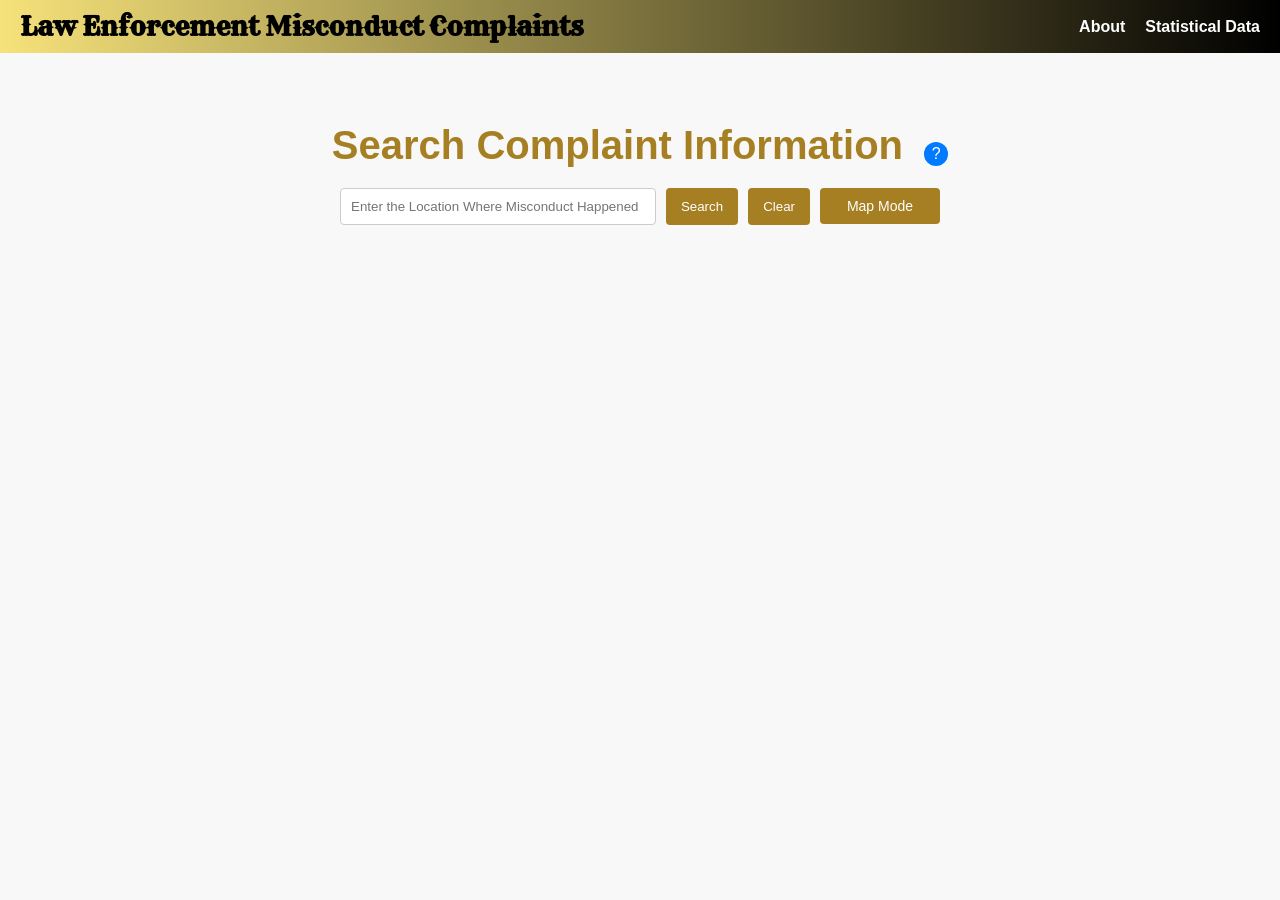
<file: index.html>
<!DOCTYPE html>
<html lang="en">
  <head>
    <meta charset="UTF-8" />
    <meta name="viewport" content="width=device-width, initial-scale=1.0" />
    <title>Alleghney Law Enforcement Misconduct Complaints</title>
    <link rel="stylesheet" href="styles/styles.css" />
    <link
      href="https://fonts.googleapis.com/css2?family=Rye&display=swap"
      rel="stylesheet"
    />
    <script src="scripts/script.js"></script>
    <script src="scripts/info_bubble.js"></script>
    <!-- Import Here Maps JavaScript and CSS -->
    <script src="https://js.api.here.com/v3/3.1/mapsjs-core.js"></script>
    <script src="https://js.api.here.com/v3/3.1/mapsjs-service.js"></script>
    <script src="https://js.api.here.com/v3/3.1/mapsjs-ui.js"></script>
    <link
      rel="stylesheet"
      href="https://js.api.here.com/v3/3.1/mapsjs-ui.css"
    />
  </head>
  <body>
    <header>
      <nav class="navbar">
        <div class="logo">
          <a href="https://misconduct-complaints.glitch.me/"
            >Law Enforcement Misconduct Complaints</a
          >
        </div>

        <ul class="nav-links">
          <li>
            <a href="https://misconduct-complaints.glitch.me/about.html"
              >About</a
            >
          </li>
          <!--  Dec. 4 Hide Forum
          <li>
            <a href="https://misconduct-complaints.glitch.me/forum.html"
              >Forum</a
            >
          </li>
          -->
          <li>
            <a href="https://misconduct-complaints.glitch.me/tracker.html"
              >Statistical Data</a
            >
          </li>
        </ul>
      </nav>
    </header>
    <main>
      <section class="complaint-section">
        <h1>
          Search Complaint Information
          <button class="info-button" aria-label="More Information">?</button>
        </h1>
        <div class="info-bubble" style="display: none">
          <button class="exit-button" aria-label="Close">&times;</button>
          <p>Input the location that you experienced the law enforcement misconduct. We will provide information for you to contact the authority to file a complaint.</p>
        </div>
        <div class="search-container">
          <input
            type="text"
            placeholder="Enter the Location Where Misconduct Happened"
            class="search-input"
          />
          <button class="search-button">Search</button>
          <button class="clear-button">Clear</button>
          <a href="map-search.html">
            <button class="map-toggle-button">Map Mode</button>
          </a>
        </div>
        <table class="info-table" style="display: none">
          <tr>
            <th>Name</th>
            <td>Pittsburgh</td>
          </tr>
          <tr>
            <th>Type</th>
            <td>City</td>
          </tr>
          <tr>
            <th>Resource</th>
            <td>Call</td>
          </tr>
          <tr>
            <th>Contact</th>
            <td>412-255-2621</td>
          </tr>
          <tr>
            <th>Note</th>
            <td>
              <a
                href="https://pittsburghpa.gov/omi/filing-complaint/"
                target="_blank"
              >
                No complaint form, but very thorough information (on OMI) on it
              </a>
            </td>
          </tr>
        </table>
        <table class="info-table" style="display: none">
          <tr>
            <th>Name</th>
            <td>Pittsburgh</td>
          </tr>
          <tr>
            <th>Type</th>
            <td>City</td>
          </tr>
          <tr>
            <th>Resource</th>
            <td>Call</td>
          </tr>
          <tr>
            <th>Contact</th>
            <td>412-255-2621</td>
          </tr>
          <tr>
            <th>Note</th>
            <td>
              <a
                href="https://pittsburghpa.gov/omi/filing-complaint/"
                target="_blank"
              >
                No complaint form, but very thorough information (on OMI) on it
              </a>
            </td>
          </tr>
        </table>
        <table class="info-table" style="display: none">
          <tr>
            <th>Name</th>
            <td>Pittsburgh</td>
          </tr>
          <tr>
            <th>Type</th>
            <td>City</td>
          </tr>
          <tr>
            <th>Resource</th>
            <td>Call</td>
          </tr>
          <tr>
            <th>Contact</th>
            <td>412-255-2621</td>
          </tr>
          <tr>
            <th>Note</th>
            <td>
              <a
                href="https://pittsburghpa.gov/omi/filing-complaint/"
                target="_blank"
              >
                No complaint form, but very thorough information (on OMI) on it
              </a>
            </td>
          </tr>
        </table>
      </section>
    </main>
  </body>
</html>
</file>
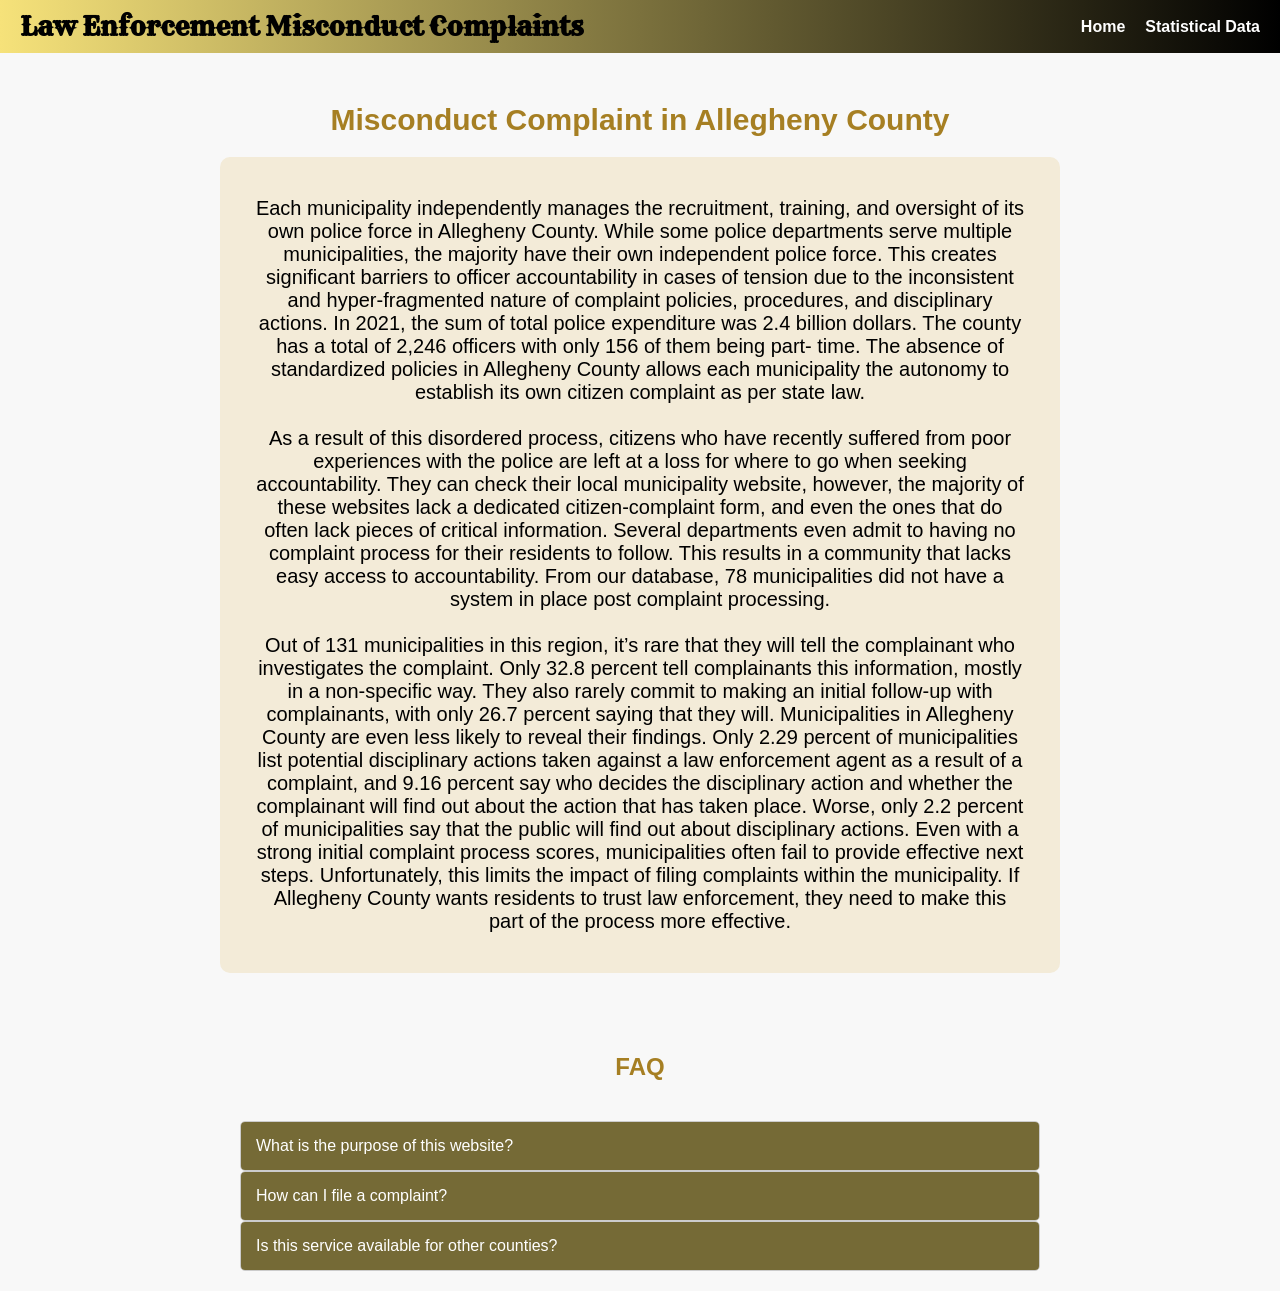
<file: about.html>
<!DOCTYPE html>
<html lang="en">
   <head>
      <meta charset="UTF-8" />
      <meta name="viewport" content="width=device-width, initial-scale=1.0" />
      <title>About Misconduct Complaints</title>
      <link rel="stylesheet" href="styles/styles.css" />
      <script src="scripts/about.js"></script>
      <link
        href="https://fonts.googleapis.com/css2?family=Rye&display=swap"
        rel="stylesheet"
      />
   </head>
   <body>
      <header>
         <nav class="navbar">
            <div class="logo">
               <a href="https://misconduct-complaints.glitch.me/"
                  >Law Enforcement Misconduct Complaints</a
                  >
            </div>
            <ul class="nav-links">
               <li><a href="https://misconduct-complaints.glitch.me/">Home</a></li>
               <li>
                  <a href="https://misconduct-complaints.glitch.me/tracker.html"
                     >Statistical Data</a
                     >
               </li>
            </ul>
         </nav>
      </header>
      <main>
         <section class="about-title">
            <h1>Misconduct Complaint in Allegheny County</h1>
         </section>
         <section class="misconduct-section">
            <p>
              Each municipality independently manages the recruitment, training, and oversight of its own police force in Allegheny County. While some
              police departments serve multiple municipalities, the majority have their own independent police force. This creates significant barriers
              to officer accountability in cases of tension due to the inconsistent and hyper-fragmented nature of complaint policies, procedures, and
              disciplinary actions. In 2021, the sum of total police expenditure was 2.4 billion dollars. The county has a total of 2,246 officers with
              only 156 of them being part- time. 
              The absence of standardized policies in Allegheny County allows each municipality the autonomy to establish its own citizen complaint as per state law. 
              <br><br>As a result of this disordered process, citizens who have recently suffered from poor experiences with the police are left at a loss for where to go when seeking accountability. 
              They can check their local municipality website, however, the majority of these websites lack a dedicated citizen-complaint form, and even the ones that do often lack pieces of critical information. 
              Several departments even admit to having no complaint process for their residents to follow. This results in a community that lacks easy access to accountability. From our database, 78 municipalities did not have a system in place post complaint processing.
              <br><br>
              Out of 131 municipalities in this region, it’s rare that they will tell the complainant who investigates the complaint. Only 32.8 percent tell complainants this information, mostly in a non-specific way. They also rarely commit to making an initial follow-up with complainants, with only 26.7 percent saying that they will. Municipalities in Allegheny County are even less likely to reveal their findings. Only 2.29 percent of municipalities list potential disciplinary actions taken against a law enforcement agent as a result of a complaint, and 9.16 percent say who decides the disciplinary action and whether the complainant will find out about the action that has taken place. Worse, only 2.2 percent of municipalities say that the public will find out about disciplinary actions. Even with a strong initial complaint process scores, municipalities often fail to provide effective next steps. Unfortunately, this limits the impact of filing complaints within the municipality. If Allegheny County wants residents to trust law enforcement, they need to make this part of the process more effective.
            </p>
         </section>
         <section class="faq-title">
            <h1>FAQ</h1>
         </section>
         <section class="faq-section">
            <div class="faq">
               <div class="faq-item">
                  <button class="faq-question" aria-expanded="false">What is the purpose of this website?</button>
                  <div class="faq-answer" hidden>
                     <p>
                        This website provides information on how to report law enforcement misconduct in Allegheny County and helps
                        users navigate the complaint process.
                     </p>
                  </div>
               </div>
               <div class="faq-item">
                  <button class="faq-question" aria-expanded="false">How can I file a complaint?</button>
                  <div class="faq-answer" hidden>
                     <p>
                        To file a complaint, search for the relevant authority using the search tool on this website, and follow the
                        provided instructions or contact details.
                     </p>
                  </div>
               </div>
               <div class="faq-item">
                  <button class="faq-question" aria-expanded="false">Is this service available for other counties?</button>
                  <div class="faq-answer" hidden>
                     <p>
                        Currently, this service is specific to Allegheny County. For other regions, please consult local authorities or
                        resources.
                     </p>
                  </div>
               </div>
            </div>
         </section>
      </main>
   </body>
</html>
</file>
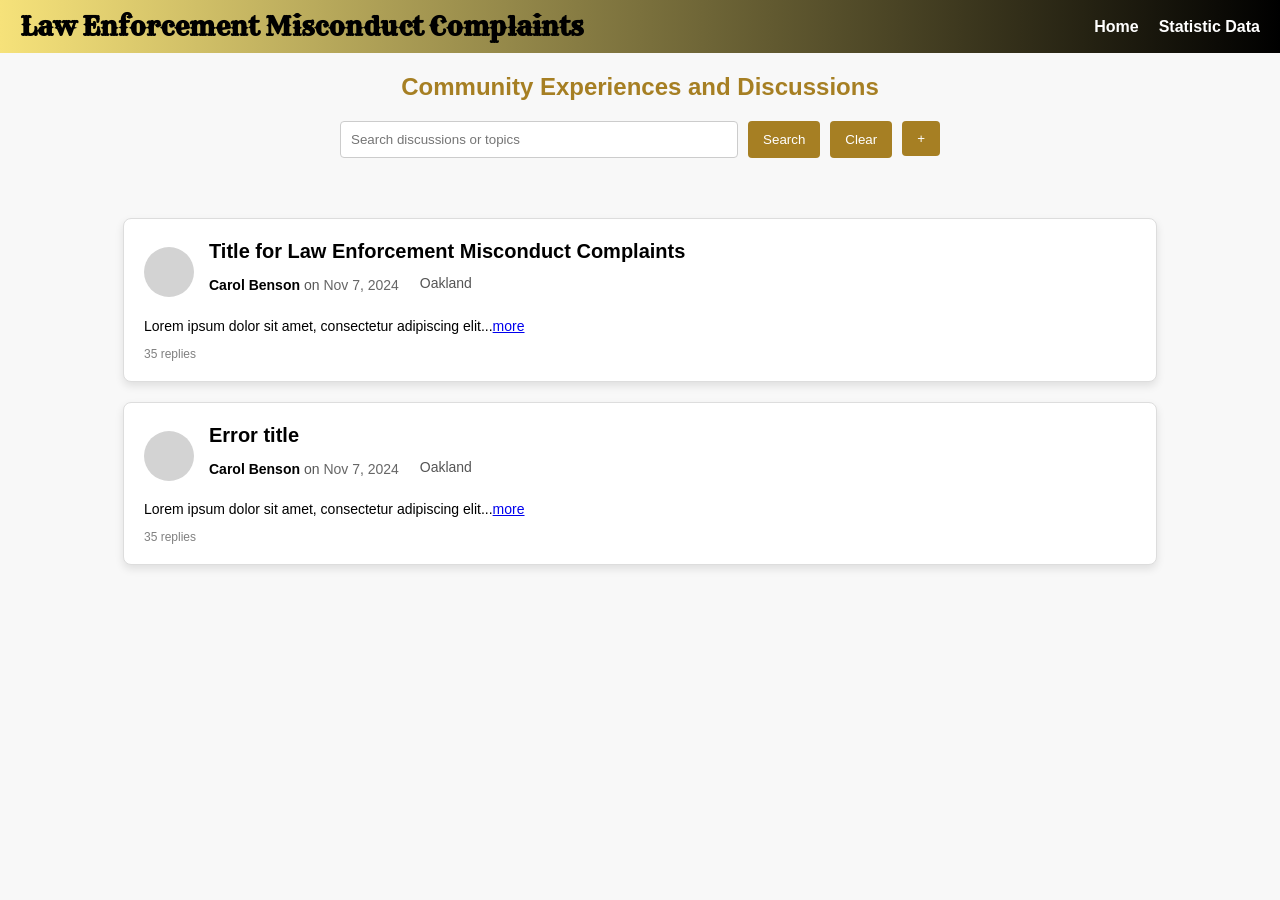
<file: forum.html>
<!DOCTYPE html>
<html lang="en">
<head>
    <meta charset="UTF-8">
    <meta name="viewport" content="width=device-width, initial-scale=1.0">
    <title>Community Experiences and Discussions</title>
    <link href="https://fonts.googleapis.com/css2?family=Rye&display=swap" rel="stylesheet">
    <script src="scripts/forum.js"></script>
    <link rel="stylesheet" href="styles/styles.css">
</head>
<body>
    <header>
        <nav class="navbar">
            <div class="logo">
                <a href="https://misconduct-complaints.glitch.me/">Law Enforcement Misconduct Complaints</a>
            </div>
            <ul class="nav-links">
                <li><a href="https://misconduct-complaints.glitch.me/">Home</a></li>
                <li><a href="https://misconduct-complaints.glitch.me/tracker.html">Statistic Data</a></li>
            </ul>
        </nav>
    </header>
    <main>
        <section class="forum-title">
          <h1>Community Experiences and Discussions</h1>
          <div class="search-bar">
              <input class="searchPost-input" type="text" placeholder="Search discussions or topics">
              <button class="searchPost-button">Search</button>
              <button class="clearPost-button">Clear</button>
              <a href="new-discussion.html">
                  <button class="new-discussion-button">+</button>                  
              </a>
          </div>
        </section>          
        <section class="discussions" id="discussionsContainer">
            <article class="discussion">
                <div class="discussion-header">
                    <div class="avatar"></div>
                    <div class="header-content">
                        <h2>Title for Law Enforcement Misconduct Complaints</h2>
                        <p>
                            <span class="author">Carol Benson</span> on <span class="date">Nov 7, 2024</span>
                            <span class="location">
                                <i class="location-icon"></i> Oakland
                            </span>
                        </p>
                    </div>
                </div>
                <p>Lorem ipsum dolor sit amet, consectetur adipiscing elit...<a href="#">more</a></p>
                <div class="meta">35 replies</div>
            </article>
            <article class="discussion">
                <div class="discussion-header">
                    <div class="avatar"></div>
                    <div class="header-content">
                        <h2>Error title</h2>
                        <p>
                            <span class="author">Carol Benson</span> on <span class="date">Nov 7, 2024</span>
                            <span class="location">
                                <i class="location-icon"></i> Oakland
                            </span>
                        </p>
                    </div>
                </div>
                <p>Lorem ipsum dolor sit amet, consectetur adipiscing elit...<a href="#">more</a></p>
                <div class="meta">35 replies</div>
            </article>
        </section>
        <!--
        <aside class="trending">
            <h3>Trending Discussions</h3>
            <ul>
                <li><a href="#">Lorem ipsum dolor sit amet, consectetur adipiscing</a></li>
                <li><a href="#">Lorem ipsum dolor sit amet, consectetur adipiscing</a></li>
                <li><a href="#">Lorem ipsum dolor sit amet, consectetur adipiscing</a></li>
            </ul>
            <h4>Tags</h4>
            <div class="tags">
                <button>fuse</button>
                <button>ullamcorper</button>
                <button>Lorem</button>
            </div>
        </aside>
        -->
    </main>
    <script>
          // Load discussions on page load
          document.addEventListener('DOMContentLoaded', () => {
              const discussionsContainer = document.getElementById('discussionsContainer');

              // Check if there's a new discussion in localStorage
              const newDiscussion = localStorage.getItem('newDiscussion');
              if (newDiscussion) {
                  const discussion = JSON.parse(newDiscussion);

                  // Create new article element
                  const article = document.createElement('article');
                  article.classList.add('discussion');
                  article.innerHTML = `
                      <h2>${discussion.title}</h2>
                      <p><strong>${discussion.author}</strong> on ${discussion.date}</p>
                      <p>${discussion.content}</p>
                  `;

                  // Add to discussions container
                  discussionsContainer.prepend(article);

                  // Clear the new discussion data from localStorage
                  localStorage.removeItem('newDiscussion');
              }
          });
      </script>
</body>
</html>
</file>
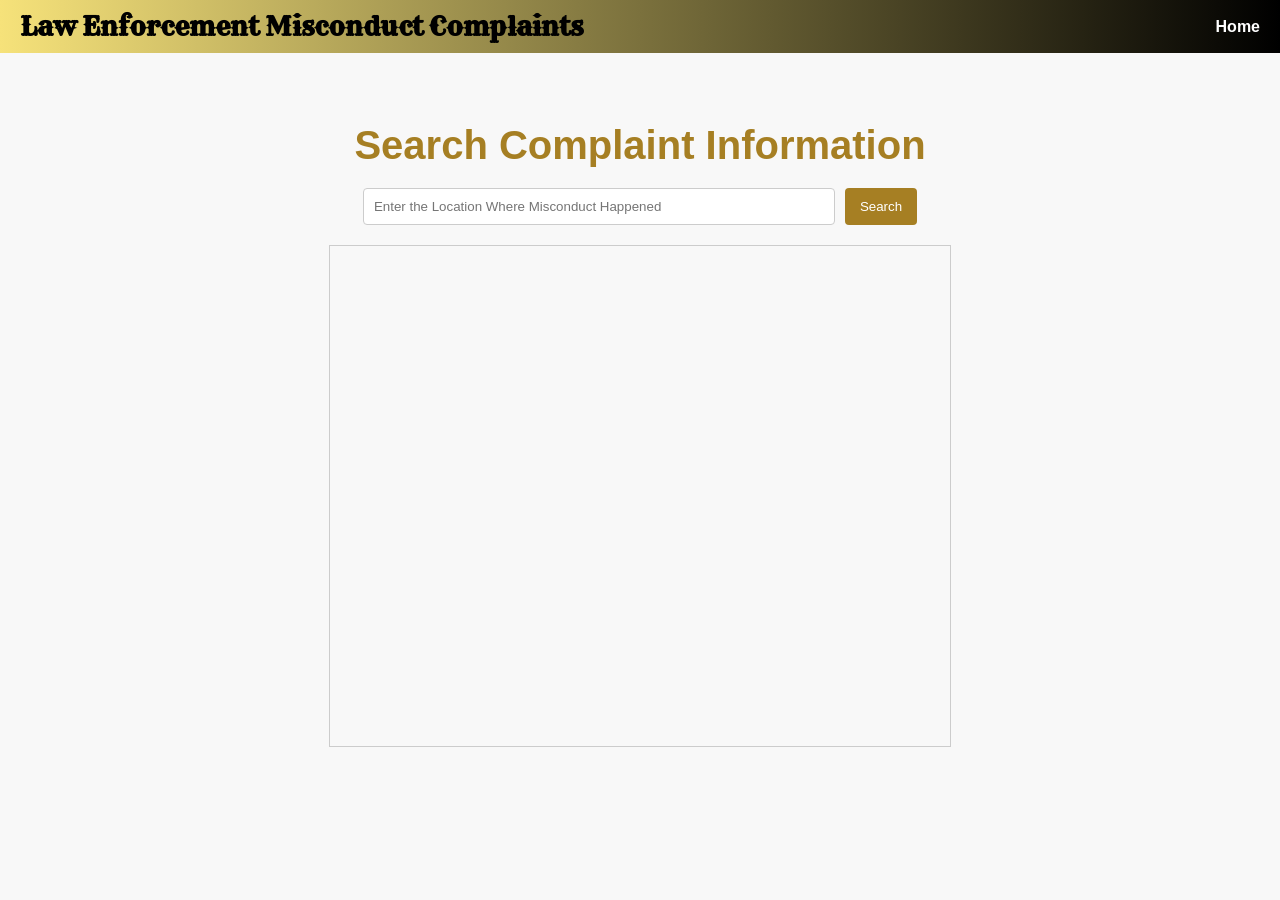
<file: map-search.html>
<!DOCTYPE html>
<html lang="en">
<head>
    <meta charset="UTF-8">
    <meta name="viewport" content="width=device-width, initial-scale=1.0">
    <title>Filing a Complaint</title>
    <link rel="stylesheet" href="styles/styles.css">
    <link href="https://fonts.googleapis.com/css2?family=Rye&display=swap" rel="stylesheet">
      <!-- Import Here Maps JavaScript and CSS -->
    <script src="https://js.api.here.com/v3/3.1/mapsjs-core.js"></script>
    <script src="https://js.api.here.com/v3/3.1/mapsjs-service.js"></script>
    <script src="https://js.api.here.com/v3/3.1/mapsjs-ui.js"></script>
    <script src="https://js.api.here.com/v3/3.1/mapsjs-mapevents.js"></script>
    <script src="scripts/locate_me.js"></script>
    
    <link rel="stylesheet" href="https://js.api.here.com/v3/3.1/mapsjs-ui.css" />
</head>
<body>
    <header>
        <nav class="navbar">
            <div class="logo">
                <a href="https://misconduct-complaints.glitch.me/">Law Enforcement Misconduct Complaints</a>
            </div>
            <ul class="nav-links">
                <li><a href="https://misconduct-complaints.glitch.me/">Home</a></li>
                <!-- Dec. 4 hide Forum 
                <li><a href="https://misconduct-complaints.glitch.me/forum.html">Forum</a></li>
                -->
            </ul>
        </nav>
    </header>
    <main>
        <section class="complaint-section">
            <h1>Search Complaint Information</h1>
            <!--Input text field is hidden-->
            <div hidden class="search-container" id="search-container">
                <input type="text" placeholder="Enter the Location Where Misconduct Happened" class="search-input">
                <button class="search-button">Search</button>
            </div>
            <!-- map container -->
            <div id="map"></div>
        </section>
    </main>
</body>
</html>
</file>
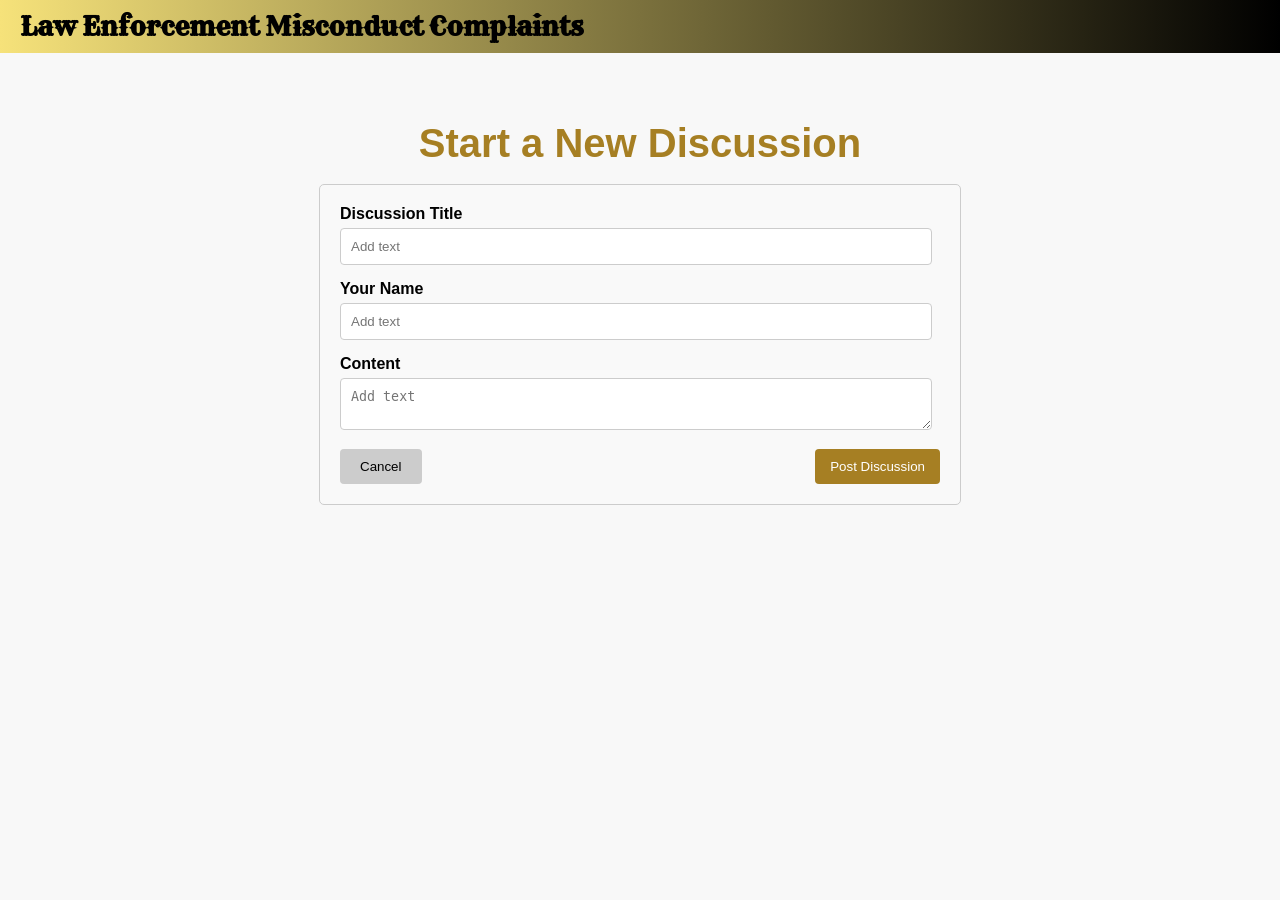
<file: new-discussion.html>
<!DOCTYPE html>
<html lang="en">
   <head>
      <meta charset="UTF-8">
      <meta name="viewport" content="width=device-width, initial-scale=1.0">
      <title>Start a New Discussion</title>
      <link href="https://fonts.googleapis.com/css2?family=Rye&display=swap" rel="stylesheet">
      <script src="scripts/forum.js"></script>
      <link rel="stylesheet" href="styles/styles.css">
   </head>
   <body>
      <header>
         <nav class="navbar">
            <div class="logo">
               <a href="https://misconduct-complaints.glitch.me/">Law Enforcement Misconduct Complaints</a>
            </div>
             <!--
            <ul class="nav-links">
               <li><a href="https://misconduct-complaints.glitch.me/">Home</a></li>
               <li><a href="https://misconduct-complaints.glitch.me/forum.html">Forum</a></li>
            </ul>
            -->
         </nav>
      </header>
      <main>
         <secion class="new-post-title">
            <h1>Start a New Discussion</h1>
         </secion>
         <section class="form-container">
            <form id="discussionForm">
               <label for="title">Discussion Title</label>
               <input type="text" id="title" placeholder="Add text">
               <label for="name">Your Name</label>
               <input type="text" id="name" placeholder="Add text">
               <label for="content">Content</label>
               <textarea id="content" placeholder="Add text"></textarea>
               <div class="form-buttons">
                  <button type="button" class="cancel">Cancel</button>
                  <button type="submit" class="post-button">Post Discussion</button>
               </div>
            </form>
            <script>
               document.addEventListener("DOMContentLoaded", () => {
                 const discussionForm = document.getElementById("discussionForm");
               
                 discussionForm.addEventListener("submit", (e) => {
                   e.preventDefault();
               
                   const title = document.getElementById("title").value.trim();
                   const name = document.getElementById("name").value.trim();
                   const content = document.getElementById("content").value.trim();
                   const location = "Oakland"; // Default location
               
                   if (title === "" || name === "" || content === "") {
                     alert("Please fill in all fields before submitting.");
                     return;
                   }
               
                   // Format date as "Nov 7, 2024"
                   const options = { year: "numeric", month: "short", day: "numeric" };
                   const date = new Date().toLocaleDateString("en-US", options);
               
                   const discussionData = {
                     title,
                     author: name,
                     content,
                     date,
                     location,
                   };
               
                   localStorage.setItem("newDiscussion", JSON.stringify(discussionData));
                   window.location.href = "forum.html"; // Redirect to forum.html
                 });
               
                 const cancelButton = document.querySelector(".cancel");
                 cancelButton.addEventListener("click", () => {
                   window.location.href = "forum.html";
                 });
               });
            </script>
         </section>
      </main>
   </body>
</html>
</file>
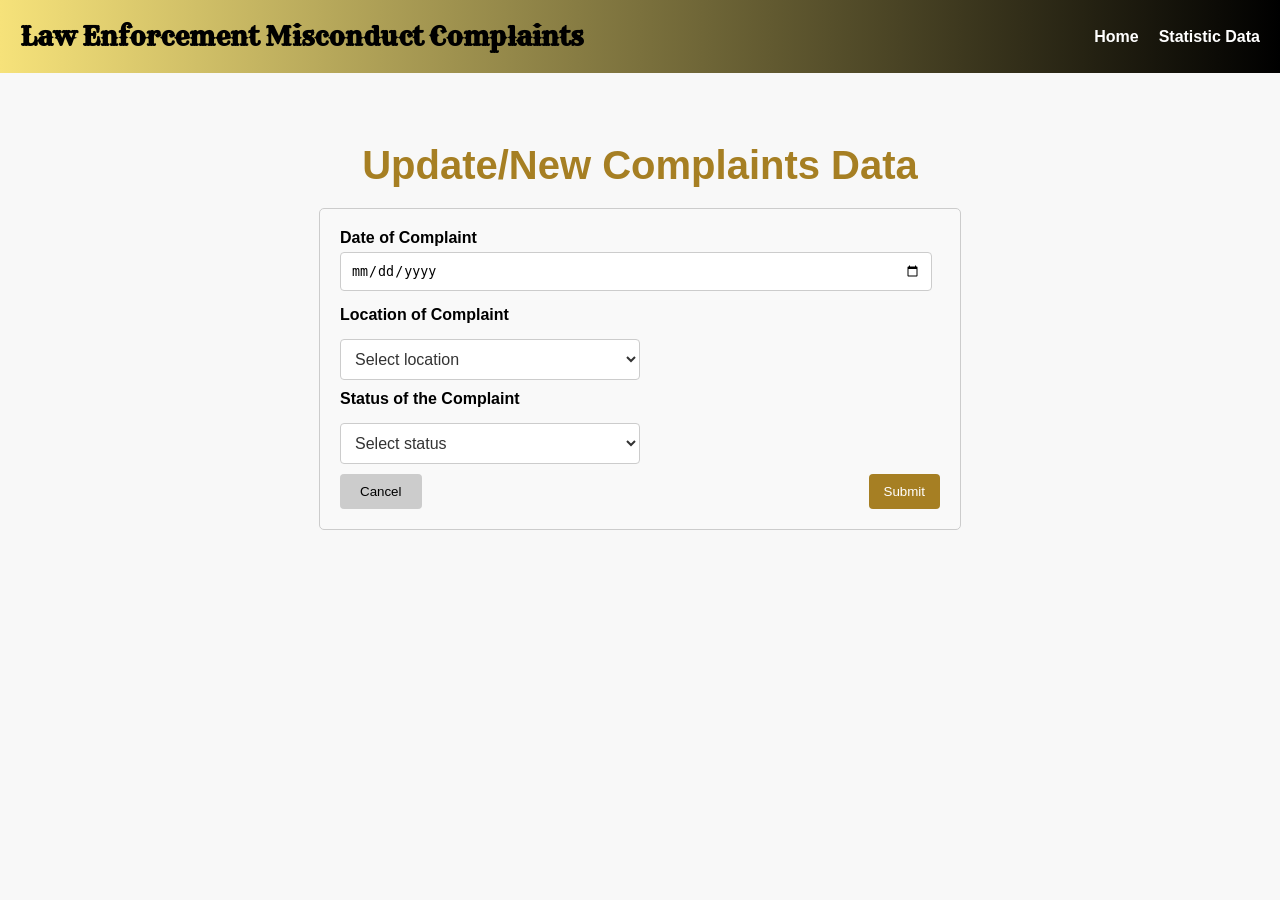
<file: survey.html>
<!DOCTYPE html>
<html lang="en">
   <head>
      <meta charset="UTF-8">
      <meta name="viewport" content="width=device-width, initial-scale=1.0">
      <title>Start a New Discussion</title>
      <link href="https://fonts.googleapis.com/css2?family=Rye&display=swap" rel="stylesheet">
      <script src="scripts/script.js"></script>
      <link rel="stylesheet" href="styles/styles.css">
   </head>
   <body>
      <header class="survey-title">
         <nav class="navbar">
            <div class="logo">
               <a href="https://misconduct-complaints.glitch.me/">Law Enforcement Misconduct Complaints</a>
            </div>
            <ul class="nav-links">
               <li><a href="https://misconduct-complaints.glitch.me/">Home</a></li>
               <li><a href="https://misconduct-complaints.glitch.me/tracker.html">Statistic Data</a></li>
            </ul>
         </nav>
      </header>
      <main>
         <section class="new-post-title">
            <h1>Update/New Complaints Data</h1>
         </section>
         <section class="form-container">
            <form id="discussionForm">
               <label for="date">Date of Complaint</label>
               <input type="date" id="date" required>
              
               <label for="location">Location of Complaint</label>
               <select id="location" name="location" required>
                  <option value="" disabled selected>Select location</option>
                  <option value="Pittsburgh">Pittsburgh</option>
                  <option value="Ross Township">Ross Township</option>
                  <option value="West View Borough">West View Borough</option>
                  <option value="Oakdale">Oakdale</option>
               </select> 
              
               <label for="status">Status of the Complaint</label>
               <select name="status" id="status" required>
                  <option value="" disabled selected>Select status</option>
                  <option value="Complaint sent">Complaint sent</option>
                  <option value="Complaint solved">Complaint solved</option>
               </select>
               <div class="form-buttons">
                  <button type="button" class="cancel">Cancel</button>
                  <button type="submit" class="submit-button">Submit</button>
               </div>
            </form>
         </section>
         <script>
            document.addEventListener("DOMContentLoaded", () => {
              const discussionForm = document.getElementById("discussionForm");

              discussionForm.addEventListener("submit", (e) => {
                e.preventDefault();
                localStorage.setItem("formSubmitted", "true"); // Set flag to show alert on tracker.html
                window.location.href = "tracker.html"; // Redirect to tracker.html
              });

              const cancelButton = document.querySelector(".cancel");
              cancelButton.addEventListener("click", () => {
                window.location.href = "tracker.html";
              });
            });
         </script>
      </main>
   </body>
</html>
</file>
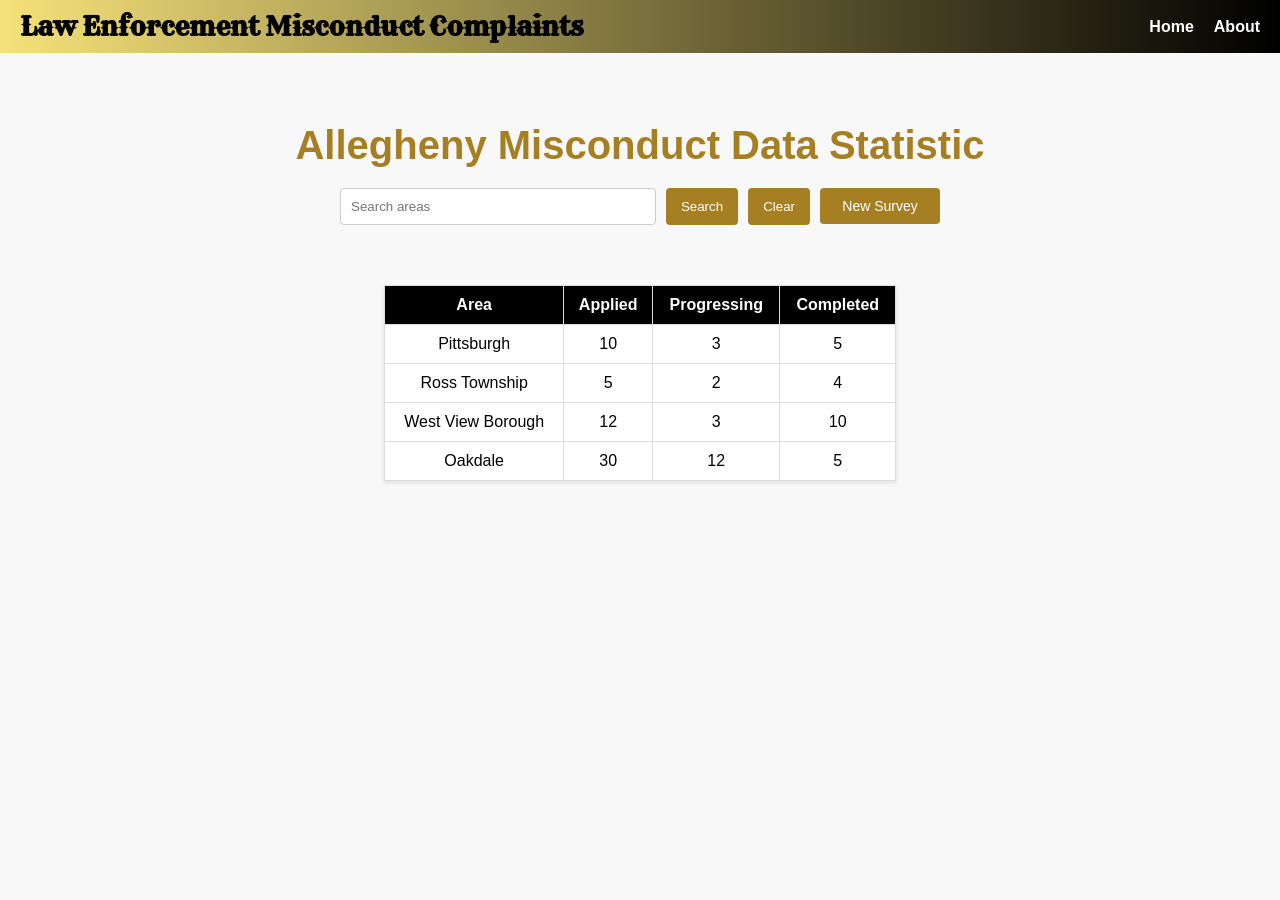
<file: tracker.html>
<!DOCTYPE html>
<html lang="en">
   <head>
      <meta charset="UTF-8">
      <meta name="viewport" content="width=device-width, initial-scale=1.0">
      <title>Community Experiences and Discussions</title>
      <link href="https://fonts.googleapis.com/css2?family=Rye&display=swap" rel="stylesheet">
      <script src="scripts/tracker.js"></script>
      <link rel="stylesheet" href="styles/styles.css">
   </head>
   <body>
      <header>
         <nav class="navbar">
            <div class="logo">
               <a href="https://misconduct-complaints.glitch.me/">Law Enforcement Misconduct Complaints</a>
            </div>
            <ul class="nav-links">
               <li><a href="https://misconduct-complaints.glitch.me/">Home</a></li>
              <!-- Dec. 4 Hide Forum 
               <li><a href="https://misconduct-complaints.glitch.me/forum.html">Forum</a></li>
              -->  
              <li>
                <a href="https://misconduct-complaints.glitch.me/about.html"
                  >About</a
                >
              </li>
            </ul>
         </nav>
      </header>
      <main>
         <section class="tracker-title">
            <h1>Allegheny Misconduct Data Statistic</h1>
            <div class="search-container">
               <input class="searchArea-input" type="text" placeholder="Search areas">
               <button class="searchArea-button">Search</button>
               <button class="clearArea-button">Clear</button>
               <a href="survey.html">
               <button class="new-survey-button">New Survey</button>                  
               </a>
            </div>
         </section>
         <section class="static-data-section" id="staticdatacontainer">
            <table class="static-table">
               <tr>
                  <th>Area</th>
                  <th>Applied</th>
                  <th>Progressing</th>
                  <th>Completed</th>
               </tr>
               <tr>
                  <td>Pittsburgh</td>
                  <td>10</td>
                  <td>3</td>
                  <td>5</td>
               </tr>
               <tr class="hide-data">
                  <td>Ross Township</td>
                  <td>5</td>
                  <td>2</td>
                  <td>4</td>
               </tr>
               <tr class="hide-data">
                  <td>West View Borough</td>
                  <td>12</td>
                  <td>3</td>
                  <td>10</td>
               </tr>
               <tr class="hide-data">
                  <td>Oakdale</td>
                  <td>30</td>
                  <td>12</td>
                  <td>5</td>
               </tr>
            </table>
         </section>
      </main>
   </body>
</html>
</file>
<file: styles/styles.css>
/* General Styles */
body {
  font-family: Arial, sans-serif;
  margin: 0;
  padding: 0;
  background-color: #f8f8f8;
}

/* Header Styles */
header {
  background: linear-gradient(90deg, #f6e27a, #000000);
  padding: 10px 20px;
}

.navbar {
  display: flex;
  justify-content: space-between;
  align-items: center;
}

.nav-links {
  list-style: none;
  margin: 0;
  padding: 0;
  display: flex;
  gap: 20px;
}

.nav-links a {
  text-decoration: none;
  font-weight: bold;
  color: white;
}

.nav-links a.active {
  text-decoration: underline;
}

.logo {
  font-family: "Rye";
  font-size: 26px;
  font-weight: bold;
}

.logo a {
  text-decoration: none; /* 移除底線 */
  color: black; /* 設置初始字體顏色 */
  font-family: "Rye";
  font-size: 26px;
  font-weight: bold;
}

.logo a:hover,
.logo a:visited,
.logo a:active {
  text-decoration: none; /* 點擊後依然無底線 */
  color: black; /* 點擊或訪問後顏色不變 */
}

/* Search and Map Section Styles */
.complaint-section,
.forum-title,
.new-post-title,
.survey-title,
.tracker-title,
.about-title,
.faq-title {
  padding: 20px;
  text-align: center;
}

h1 {
  margin: 0 auto;
  color: #a67f23;
  text-align: center;
}

.complaint-section h1,
.tracker-title h1,
.new-post-title h1 {
  font-size: 40px;
  margin: 50px auto 0px auto;
}

.about-title h1 {
  font-size: 30px;
  margin: 30px auto 0px auto;
}

.search-container,
.search-bar {
  margin: 20px auto;
  max-width: 600px;
  display: flex;
  justify-content: center;
  gap: 10px;
}

.search-input,
.searchPost-input,
.searchArea-input {
  padding: 10px;
  width: 75%;
  max-width: 80%;
  border: 1px solid #cccccc;
  border-radius: 4px;
}

.search-button,
.clear-button,
.searchPost-button,
.clearPost-button,
.searchArea-button,
.clearArea-button,
.map-toggle-button,
.post-button,
.new-discussion-button,
.submit-button {
  background-color: #a67f23;
  color: white;
  padding: 10px 15px;
  border: none;
  border-radius: 4px;
  cursor: pointer;
}

.map-toggle-button {
  background-color: #a67f23;
  color: white;
  padding: 10px 15px;
  border: none;
  border-radius: 4px;
  cursor: pointer;
  font-size: 14px;
  width: 120px; /* 自動調整寬度以符合文字 */
  text-align: center; /* 文字居中 */
}


.new-survey-button,
.locate-me-button {
  background-color: #a67f23;
  color: white;
  padding: 10px 15px;
  border: none;
  border-radius: 4px;
  cursor: pointer;
  font-size: 14px;
  width: 120px; /* 自動調整寬度以符合文字 */
  text-align: center; /* 文字居中 */
}

.search-button:hover,
.map-toggle-button:hover,
.post-button:hover {
  background-color: #815e17;
}

/* Map Container Styles */
#map {
  width: 50%; /* Map container width */
  height: 500px; /* Map container height */
  margin: 20px auto; /* Center horizontally */
  border: 1px solid #cccccc;
  display: block;
}

/* InfoBubble Styling */
.here-map-info-bubble {
  background-color: #ffffff; /* 白色背景 */
  border: 10px solid rgba(255, 255, 255, 0.5);
  border-radius: 10px; /* 柔和的圓角 */
  /* box-shadow: 0 4px 6px rgba(0, 0, 0, 0.1); 輕微陰影 */
  padding: 15px; /* 內邊距 */
  font-family: "Arial", sans-serif; /* 字體樣式 */
  font-size: 14px; /* 字體大小 */
  color: #4a4a4a; /* 文字顏色 */
  line-height: 1.6; /* 行距 */
  width: 280px; /* 固定寬度 */
  opacity: 1;
}

/* Paragraph styling */
.here-map-info-bubble p {
  margin: 10px 0; /* 段落間距 */
  padding: 0; /* 無額外內邊距 */
}

/* Bold text for emphasis */
.here-map-info-bubble strong {
  font-weight: bold; /* 加粗文字 */
  color: #a67f23; /* 與主題一致的顏色 */
  font-size: 15px; /* 稍微增大字體 */
}

/* Link styling inside the bubble */
.here-map-info-bubble a {
  color: #0056b3; /* 超連結顏色 */
  text-decoration: none; /* 移除底線 */
}

.here-map-info-bubble a:hover {
  text-decoration: underline; /* 滑鼠懸停時顯示底線 */
  color: #003e80; /* 懸停時更深的顏色 */
}

/* Table Styles */
.info-table,
.static-table {
  margin: 20px auto;
  border-collapse: collapse;
  width: 40%;
  background-color: #ffffff;
  border: 1px solid #cccccc;
  box-shadow: 0 2px 4px rgba(0, 0, 0, 0.1);
}

.info-table th,
.info-table td,
.static-table th,
.static-table td {
  padding: 10px;
  text-align: left;
  border: 1px solid #dddddd;
}

.info-table th {
  background-color: #f6e27a;
}

.static-table th{
  text-align: center;
  background-color: #000000;
  color: #ffffff;
}

.static-table td{
  text-align: center;
}

.info-table td a {
  color: #0056b3;
  text-decoration: none;
}

.info-table td a:hover {
  text-decoration: underline;
}

/* General Styling for the Discussion */
.discussions {
  display: flex;
  flex-direction: column;
  gap: 20px; /* 增加每個 discussion 卡片之間的間距 */
  padding: 20px;
  background-color: #f8f8f8; /* 背景顏色，讓卡片與背景有區分 */
}

.discussion {
  border: 1px solid #dddddd; /* Light border around the card */
  padding: 20px; /* Padding inside the card */
  border-radius: 8px; /* Rounded corners */
  box-shadow: 0 4px 8px rgba(0, 0, 0, 0.1); /* Subtle shadow */
  background-color: #ffffff; /* White background for the card */
  margin-bottom: 20px; /* Spacing between discussions */
  margin: auto;
  width: 80%;
}

/* Discussion Header Section */
.discussion-header {
  display: flex;
  align-items: center;
  gap: 15px; /* Space between avatar and content */
  margin-bottom: 10px; /* Space between header and body */
}

/* Avatar Styling */
.avatar {
  width: 50px;
  height: 50px;
  background-color: #d3d3d3; /* Light gray avatar placeholder */
  border-radius: 50%; /* Circular avatar */
}

/* Header Content */
.header-content h2 {
  margin: 0;
  font-size: 20px;
  font-weight: bold;
  line-height: 1.2;
}

.header-content p {
  margin: 5px 0 0; /* Small spacing between title and meta information */
  font-size: 14px;
  color: #555555; /* Slightly gray text for meta information */
  line-height: 1.4;
}

/* Author and Date Styling */
.author {
  font-weight: bold;
  color: #000000; /* Black for emphasis */
}

.date {
  color: #666666; /* Dimmed text color */
}

/* Location Styling */
.location {
  display: inline-flex;
  align-items: center;
  color: #555555;
  font-size: 14px;
}

.location-icon {
  width: 12px; /* Icon size */
  height: 12px;
  background-color: #666666; /* Gray color for the placeholder */
  mask: url("https://cdn.glitch.global/34de1ca7-f984-4079-8c74-669066e13693/location-icon.svg?v=1732946066987")
    no-repeat center; /* Replace with your location SVG */
  -webkit-mask: url("https://cdn.glitch.global/34de1ca7-f984-4079-8c74-669066e13693/location-icon.svg?v=1732946066987")
    no-repeat center;
  mask-size: contain;
  -webkit-mask-size: contain;
  margin-right: 5px; /* Space between icon and text */
}

/* Discussion Body */
.discussion p {
  margin: 10px 0;
  font-size: 14px;
  line-height: 1.5; /* Better readability */
}

.meta {
  margin-top: 10px;
  font-size: 12px;
  color: gray; /* Subtle color for meta information */
}

/* Trending Section Styles */
.trending {
  margin: 20px;
}

.trending h3 {
  margin-bottom: 10px;
}

.trending ul {
  list-style: none;
  padding: 0;
}

.trending ul li {
  margin-bottom: 10px;
}

.tags button {
  padding: 5px 10px;
  margin: 5px;
  border: 1px solid #cccccc;
  background-color: white;
  cursor: pointer;
}

/* Form Section Styles */
.form-container {
  max-width: 600px;
  margin: 0 auto;
  padding: 20px;
  border: 1px solid #cccccc;
  background-color: #f9f9f9;
  border-radius: 5px;
}

form label {
  display: block;
  margin-bottom: 5px;
  font-weight: bold;
}

form input,
form textarea{
  width: 95%;
  padding: 10px;
  margin-bottom: 15px;
  border: 1px solid #cccccc;
  border-radius: 4px;
}

form select {
  width: 50%; /* Control the width of the select element */
  margin: 10px auto; /* Add vertical margin and center horizontally */
  padding: 10px; /* Increase inner padding for better usability */
  border: 1px solid #cccccc; /* Border color */
  border-radius: 4px; /* Rounded corners */
  font-size: 16px; /* Font size */
  background-color: #ffffff; /* Background color */
  color: #333333; /* Text color */
  outline: none; /* Remove the default outline */
  transition: border-color 0.3s ease, box-shadow 0.3s ease; /* Add smooth transition effect */
}

.form-buttons {
  display: flex;
  justify-content: space-between;
}

form .cancel {
  background-color: #cccccc;
  border: none;
  padding: 10px 20px;
  border-radius: 4px;
  cursor: pointer;
}

form .submit {
  background-color: #007bff;
  color: white;
  border: none;
  padding: 10px 20px;
  border-radius: 4px;
  cursor: pointer;
}

/** Information bubble*/
/* Style the question mark button */
.info-button {
  background-color: #007bff;
  color: white;
  border: none;
  border-radius: 50%;
  font-size: 1rem;
  width: 24px;
  height: 24px;
  text-align: center;
  cursor: pointer;
  margin-left: 10px;
  padding: 0;
  position: relative;
}

/* Style the info bubble */
.info-bubble {
  background-color: #f9f9f9;
  border: 1px solid #cccccc;
  border-radius: 5px;
  padding: 15px 10px 10px 10px;
  position: absolute;
  z-index: 1000;
  max-width: 300px;
  box-shadow: 0px 2px 5px rgba(0, 0, 0, 0.2);
  font-size: 0.9rem;
  color: #333333;
  text-align: left;
  display: none; /* Start hidden */
}

/* Style the exit button inside the info bubble */
.exit-button {
  background: none;
  border: none;
  color: #aaaaaa;
  font-size: 1.2rem;
  position: absolute;
  top: 5px;
  right: 5px;
  cursor: pointer;
}

.exit-button:hover {
  color: #000000;
}


/* faq page*/
/* Misconduct Section Styles */
.misconduct-section {
  padding: 20px;
  background-color: #F3EBD8;
  text-align: center;
  max-width: 800px;
  margin: 0 auto;
  border-radius: 10px;
}

.misconduct-section h2 {
  color: #a67f23;
}

.misconduct-section p {
  padding: 0px 15px;
  font-size: 20px;
} 


.faq {
  margin: 20px auto;
  max-width: 800px;
  font-family: Arial, sans-serif;
}

.faq-item {
  margin-bottom: 0px;
  border: 1px solid #cccccc;
  border-radius: 5px;
  overflow: hidden;
}

.faq-question {
  width: 100%;
  background-color: #756A36;
  color: white;
  padding: 15px;
  text-align: left;
  font-size: 16px;
  border: none;
  cursor: pointer;
}

.faq-question:hover {
  background-color: #ab9d55;
}

.faq-question:focus {
  outline: 2px solid #815e17;
}

.faq-answer {
  background-color: #F3EBD8;
  padding: 5px 5px;
  font-size: 14px;
  line-height: 1.6;
}

.faq-answer p {
  font-size: 16px;
}

.faq-title {
  margin-top: 60px;
}

@media (max-width: 768px) {
  .misconduct-section,
  .faq {
    max-width: 90%; /* 在小屏幕上，設置為屏幕寬度的 90% */
  }
}
</file>
